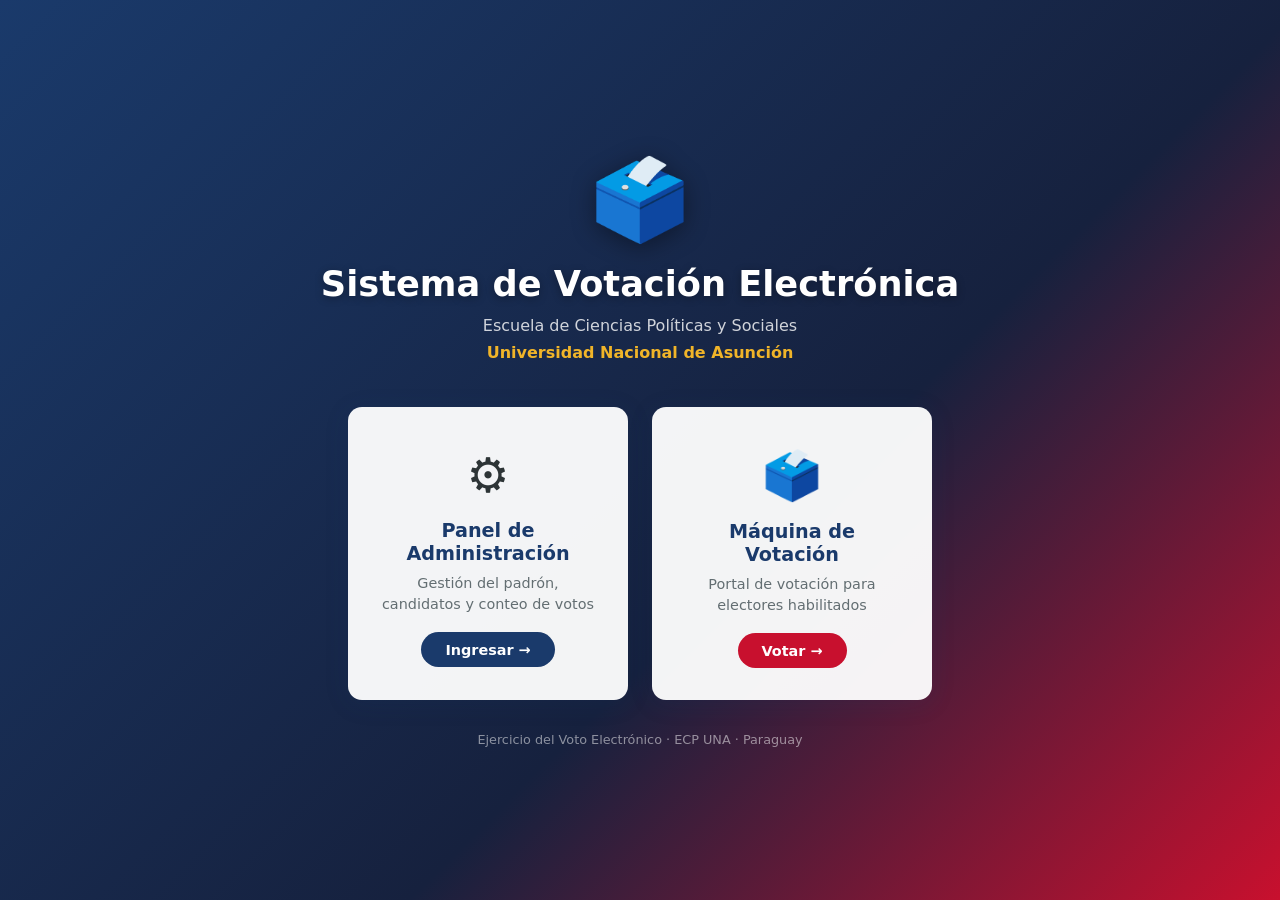
<file: index.html>
<!DOCTYPE html>
<html lang="es">
<head>
  <meta charset="UTF-8">
  <meta name="viewport" content="width=device-width, initial-scale=1.0">
  <title>Sistema de Votación Electrónica - ECP UNA</title>
  <link rel="stylesheet" href="css/style.css">
  <link rel="icon" href="data:image/svg+xml,<svg xmlns='http://www.w3.org/2000/svg' viewBox='0 0 100 100'><text y='.9em' font-size='90'>🗳️</text></svg>">
</head>
<body class="home-body">
  <div class="home-container">
    <div class="logo-area">
      <div class="logo-icon">🗳️</div>
      <h1>Sistema de Votación Electrónica</h1>
      <p class="subtitle">Escuela de Ciencias Políticas y Sociales<br><strong>Universidad Nacional de Asunción</strong></p>
    </div>
    <div class="home-cards">
      <a href="admin/index.html" class="home-card admin-card">
        <div class="card-icon">⚙️</div>
        <h2>Panel de Administración</h2>
        <p>Gestión del padrón, candidatos y conteo de votos</p>
        <span class="card-btn">Ingresar →</span>
      </a>
      <a href="maquina/index.html" class="home-card voting-card">
        <div class="card-icon">🗳️</div>
        <h2>Máquina de Votación</h2>
        <p>Portal de votación para electores habilitados</p>
        <span class="card-btn">Votar →</span>
      </a>
    </div>
    <footer class="home-footer">
      <p>Ejercicio del Voto Electrónico · ECP UNA · Paraguay</p>
    </footer>
  </div>
  <script src="js/data.js"></script>
</body>
</html>
</file>
<file: css/style.css>
/* ===== RESET & BASE ===== */
* { margin: 0; padding: 0; box-sizing: border-box; }

:root {
  --primary: #1a3a6b;
  --secondary: #c8102e;
  --accent: #f0b429;
  --bg: #f4f6fb;
  --white: #ffffff;
  --gray: #e8eaf0;
  --dark: #1a1a2e;
  --text: #2d3436;
  --shadow: 0 4px 24px rgba(26,58,107,0.13);
  --radius: 14px;
}

body { font-family: 'Segoe UI', system-ui, sans-serif; background: var(--bg); color: var(--text); }

/* ===== HOME ===== */
.home-body { min-height: 100vh; display: flex; align-items: center; justify-content: center;
  background: linear-gradient(135deg, #1a3a6b 0%, #16213e 60%, #c8102e 100%); }
.home-container { text-align: center; padding: 2rem; max-width: 800px; width: 100%; }
.logo-icon { font-size: 5rem; margin-bottom: 1rem; filter: drop-shadow(0 4px 12px rgba(0,0,0,0.4)); }
.home-container h1 { font-size: 2.2rem; color: var(--white); margin-bottom: 0.5rem; text-shadow: 0 2px 8px rgba(0,0,0,0.3); }
.subtitle { color: rgba(255,255,255,0.8); font-size: 1rem; line-height: 1.7; margin-bottom: 2.5rem; }
.subtitle strong { color: var(--accent); }
.home-cards { display: flex; gap: 1.5rem; justify-content: center; flex-wrap: wrap; margin-bottom: 2rem; }
.home-card { background: rgba(255,255,255,0.95); border-radius: var(--radius); padding: 2.5rem 2rem;
  text-decoration: none; color: var(--text); width: 280px; transition: transform 0.2s, box-shadow 0.2s;
  box-shadow: var(--shadow); }
.home-card:hover { transform: translateY(-6px); box-shadow: 0 12px 40px rgba(0,0,0,0.25); }
.card-icon { font-size: 3rem; margin-bottom: 1rem; }
.home-card h2 { font-size: 1.2rem; margin-bottom: 0.5rem; color: var(--primary); }
.home-card p { font-size: 0.9rem; color: #636e72; margin-bottom: 1.5rem; line-height: 1.5; }
.card-btn { background: var(--primary); color: white; padding: 0.6rem 1.5rem; border-radius: 50px;
  font-size: 0.9rem; font-weight: 600; }
.voting-card .card-btn { background: var(--secondary); }
.home-footer { color: rgba(255,255,255,0.5); font-size: 0.8rem; }

/* ===== ADMIN ===== */
.admin-body { min-height: 100vh; background: var(--bg); }
.admin-header { background: var(--primary); color: white; padding: 1rem 2rem;
  display: flex; align-items: center; justify-content: space-between; box-shadow: 0 2px 12px rgba(0,0,0,0.2); }
.admin-header h1 { font-size: 1.2rem; }
.admin-header .back-link { color: rgba(255,255,255,0.7); text-decoration: none; font-size: 0.9rem; }
.admin-header .back-link:hover { color: white; }
.admin-nav { background: var(--dark); display: flex; gap: 0; overflow-x: auto; }
.admin-nav a { color: rgba(255,255,255,0.7); text-decoration: none; padding: 1rem 1.8rem;
  font-size: 0.95rem; font-weight: 600; letter-spacing: 0.5px; white-space: nowrap;
  border-bottom: 3px solid transparent; transition: all 0.2s; }
.admin-nav a:hover, .admin-nav a.active { color: white; border-bottom-color: var(--accent); background: rgba(255,255,255,0.05); }
.admin-content { padding: 2rem; max-width: 1100px; margin: 0 auto; }
.section-card { background: white; border-radius: var(--radius); padding: 2rem; box-shadow: var(--shadow); margin-bottom: 1.5rem; }
.section-card h2 { color: var(--primary); margin-bottom: 1.5rem; font-size: 1.3rem; border-bottom: 2px solid var(--gray); padding-bottom: 0.8rem; }

/* ===== FORMS ===== */
.form-row { display: flex; gap: 1rem; margin-bottom: 1rem; flex-wrap: wrap; }
.form-group { flex: 1; min-width: 200px; }
.form-group label { display: block; font-size: 0.85rem; font-weight: 600; color: var(--primary); margin-bottom: 0.4rem; }
.form-group input, .form-group select { width: 100%; padding: 0.7rem 1rem; border: 2px solid var(--gray);
  border-radius: 8px; font-size: 0.95rem; transition: border-color 0.2s; }
.form-group input:focus, .form-group select:focus { outline: none; border-color: var(--primary); }
.btn { padding: 0.7rem 1.5rem; border: none; border-radius: 8px; font-size: 0.95rem; font-weight: 600; cursor: pointer; transition: all 0.2s; }
.btn-primary { background: var(--primary); color: white; }
.btn-primary:hover { background: #0f2647; }
.btn-danger { background: var(--secondary); color: white; }
.btn-danger:hover { background: #a00d24; }
.btn-success { background: #00b894; color: white; }
.btn-success:hover { background: #009874; }
.btn-warning { background: var(--accent); color: var(--dark); }
.btn-warning:hover { background: #d99a10; }
.btn-outline { background: transparent; border: 2px solid var(--primary); color: var(--primary); }
.btn-outline:hover { background: var(--primary); color: white; }

/* ===== TABLES ===== */
.table-wrapper { overflow-x: auto; }
table { width: 100%; border-collapse: collapse; font-size: 0.92rem; }
thead th { background: var(--primary); color: white; padding: 0.8rem 1rem; text-align: left; }
tbody tr:nth-child(even) { background: var(--gray); }
tbody td { padding: 0.75rem 1rem; border-bottom: 1px solid var(--gray); vertical-align: middle; }
.badge { display: inline-block; padding: 0.25rem 0.7rem; border-radius: 50px; font-size: 0.8rem; font-weight: 600; }
.badge-green { background: #d4edda; color: #155724; }
.badge-red { background: #f8d7da; color: #721c24; }
.badge-blue { background: #d1ecf1; color: #0c5460; }

/* ===== CANDIDATES GRID (admin) ===== */
.candidates-grid { display: flex; flex-wrap: wrap; gap: 1.2rem; margin-top: 1rem; }
.candidate-card { background: var(--gray); border-radius: var(--radius); padding: 1.2rem; width: 160px; text-align: center; position: relative; }
.candidate-card img { width: 80px; height: 80px; border-radius: 50%; object-fit: cover; border: 3px solid var(--primary); margin-bottom: 0.5rem; }
.candidate-card .no-photo { width: 80px; height: 80px; border-radius: 50%; background: var(--primary); display: flex; align-items: center; justify-content: center; font-size: 2rem; margin: 0 auto 0.5rem; }
.candidate-card h4 { font-size: 0.85rem; color: var(--primary); margin-bottom: 0.3rem; }
.candidate-card .partido { font-size: 0.75rem; color: #636e72; }
.candidate-card .remove-btn { position: absolute; top: 0.4rem; right: 0.4rem; background: var(--secondary); color: white; border: none; border-radius: 50%; width: 22px; height: 22px; font-size: 0.75rem; cursor: pointer; line-height: 22px; text-align: center; padding: 0; }

/* ===== STATS ===== */
.stats-grid { display: flex; gap: 1rem; flex-wrap: wrap; margin-bottom: 2rem; }
.stat-box { background: white; border-radius: var(--radius); padding: 1.5rem; flex: 1; min-width: 150px; text-align: center; box-shadow: var(--shadow); border-top: 4px solid var(--primary); }
.stat-box.red { border-top-color: var(--secondary); }
.stat-box.green { border-top-color: #00b894; }
.stat-box.gold { border-top-color: var(--accent); }
.stat-number { font-size: 2.5rem; font-weight: 700; color: var(--primary); }
.stat-label { font-size: 0.85rem; color: #636e72; margin-top: 0.3rem; }
.result-bar-row { display: flex; align-items: center; gap: 1rem; margin-bottom: 1rem; }
.result-bar-name { width: 160px; font-weight: 600; font-size: 0.9rem; }
.result-bar-track { flex: 1; background: var(--gray); border-radius: 50px; height: 28px; overflow: hidden; }
.result-bar-fill { height: 100%; background: linear-gradient(90deg, var(--primary), #2e6dba); border-radius: 50px; display: flex; align-items: center; justify-content: flex-end; padding-right: 0.6rem; color: white; font-size: 0.8rem; font-weight: 700; transition: width 1s ease; min-width: 30px; }
.result-bar-count { width: 80px; text-align: right; font-weight: 700; color: var(--primary); }
.winner-banner { background: linear-gradient(135deg, var(--accent), #e6a817); border-radius: var(--radius); padding: 1.5rem 2rem; margin-bottom: 2rem; display: flex; align-items: center; gap: 1.5rem; }
.winner-banner .trophy { font-size: 3rem; }
.winner-banner h3 { font-size: 1.2rem; color: var(--dark); }
.winner-banner p { color: rgba(0,0,0,0.6); font-size: 0.9rem; }

/* ===== PRINT ===== */
@media print {
  .admin-header, .admin-nav, .no-print { display: none !important; }
  body { background: white; }
  .section-card { box-shadow: none; border: 1px solid #ccc; }
  .result-bar-fill { -webkit-print-color-adjust: exact; print-color-adjust: exact; }
}

/* =================================================================
   MÁQUINA – pantallas CI / Confirmar / Gracias (layout clásico)
   ================================================================= */

.urna-body {
  min-height: 100vh;
  background: #1a1a2e;
  display: flex;
  align-items: center;
  justify-content: center;
  padding: 1rem;
}

.urna-classic {
  display: flex;
  align-items: center;
  justify-content: center;
  width: 100%;
  min-height: 100vh;
}

.vm-screen {
  background: #0f0f1a;
  border: 6px solid #2d3a4a;
  border-radius: 20px;
  width: 100%;
  max-width: 480px;
  overflow: hidden;
  box-shadow: 0 0 60px rgba(0,100,255,0.2), 0 0 120px rgba(0,0,0,0.5);
}

.vm-header { background: var(--primary); padding: 1rem 1.5rem; text-align: center; }
.vm-header .vm-logo { font-size: 1.8rem; margin-bottom: 0.2rem; }
.vm-header h2 { color: white; font-size: 0.95rem; margin-bottom: 0.1rem; }
.vm-header p { color: rgba(255,255,255,0.6); font-size: 0.75rem; }
.vm-body-inner { padding: 1.5rem; }

/* CI */
.ci-screen { text-align: center; }
.ci-screen h3 { color: white; font-size: 1.1rem; margin-bottom: 0.5rem; }
.ci-screen p { color: rgba(255,255,255,0.5); font-size: 0.85rem; margin-bottom: 1.5rem; }
.ci-display { background: #000; border: 2px solid #2e86de; border-radius: 10px; padding: 1rem; margin-bottom: 1.5rem; min-height: 60px; display: flex; align-items: center; justify-content: center; }
.ci-number { font-size: 2rem; font-weight: 700; color: #2e86de; letter-spacing: 0.2em; font-family: 'Courier New', monospace; }
.ci-cursor { animation: blink 1s infinite; }
@keyframes blink { 0%,100%{opacity:1} 50%{opacity:0} }
.numpad { display: grid; grid-template-columns: repeat(3, 1fr); gap: 0.6rem; margin-bottom: 1rem; }
.num-btn { background: #1e2d45; color: white; border: 2px solid #2d3a4a; border-radius: 10px; padding: 1rem; font-size: 1.3rem; font-weight: 700; cursor: pointer; transition: all 0.1s; text-align: center; }
.num-btn:active, .num-btn:hover { background: #2e86de; border-color: #2e86de; transform: scale(0.96); }
.num-btn.del { background: #3d1a1a; border-color: #6b2d2d; color: #ff6b6b; }
.num-btn.del:hover { background: #6b2020; }
.num-btn.confirm { grid-column: span 3; background: #155724; border-color: #28a745; color: #90ee90; font-size: 1rem; }
.num-btn.confirm:hover { background: #1e7e34; }
.vm-msg { padding: 0.7rem 1rem; border-radius: 8px; text-align: center; font-size: 0.9rem; margin-top: 0.5rem; }
.vm-msg.error { background: rgba(200,16,46,0.2); border: 1px solid var(--secondary); color: #ff6b6b; }
.vm-msg.success { background: rgba(0,184,148,0.2); border: 1px solid #00b894; color: #00b894; }
.vm-msg.warning { background: rgba(240,180,41,0.2); border: 1px solid var(--accent); color: var(--accent); }

/* Confirm */
.confirm-screen { text-align: center; }
.confirm-screen .check-icon { font-size: 4rem; margin-bottom: 1rem; }
.confirm-screen h3 { color: white; font-size: 1.1rem; margin-bottom: 0.5rem; }
.confirm-selected { background: rgba(240,180,41,0.1); border: 2px solid var(--accent); border-radius: 10px; padding: 1rem; margin: 1rem 0; }
.confirm-selected h4 { color: var(--accent); font-size: 1rem; }
.confirm-selected p { color: rgba(255,255,255,0.6); font-size: 0.82rem; }
.confirm-actions { display: flex; gap: 0.7rem; margin-top: 1rem; }
.vm-no-photo { border-radius: 50%; background: var(--primary); display: flex; align-items: center; justify-content: center; font-size: 1.5rem; flex-shrink: 0; }
.vm-btn { flex: 1; padding: 0.9rem; border: none; border-radius: 10px; font-size: 0.95rem; font-weight: 700; cursor: pointer; transition: all 0.2s; }
.vm-btn-confirm { background: #28a745; color: white; }
.vm-btn-confirm:hover { background: #1e7e34; }
.vm-btn-confirm:disabled { background: #555; cursor: not-allowed; }
.vm-btn-blank { background: #6c757d; color: white; }
.vm-btn-blank:hover { background: #545b62; }
.vm-btn-cancel { background: var(--secondary); color: white; max-width: 80px; }
.vm-btn-cancel:hover { background: #a00d24; }

/* Gracias */
.thankyou-screen { text-align: center; padding: 2rem 0; }
.thankyou-screen .ty-icon { font-size: 4rem; margin-bottom: 1rem; }
.thankyou-screen h3 { color: #00b894; font-size: 1.3rem; margin-bottom: 0.5rem; }
.thankyou-screen p { color: rgba(255,255,255,0.6); font-size: 0.9rem; line-height: 1.6; }
.countdown-text { color: var(--accent); font-size: 0.85rem; margin-top: 1rem; }

/* =================================================================
   BOLETA ELECTRÓNICA – fiel a la máquina paraguaya real
   ================================================================= */

/* El body ya tiene urna-body centrado; la boleta ocupa 100% de la pantalla */
.urna-boleta {
  position: fixed;
  inset: 0;
  display: flex;
  flex-direction: column;
  background: #d0d4dc;
  font-family: 'Segoe UI', system-ui, sans-serif;
  overflow: hidden;
}

/* ── Franja superior (estilo sistema TREP) ── */
.urna-topbar {
  background: #e8e8e8;
  border-bottom: 2px solid #bbb;
  padding: 6px 16px;
  display: flex;
  align-items: center;
  justify-content: space-between;
  flex-shrink: 0;
  min-height: 52px;
}

.urna-topbar-left {
  display: flex;
  align-items: center;
  gap: 10px;
}

.urna-logo-icon {
  font-size: 1.6rem;
  line-height: 1;
}

.urna-topbar-info {
  display: flex;
  flex-direction: column;
  line-height: 1.3;
}

.urna-marca {
  font-size: 0.72rem;
  font-weight: 800;
  color: #111;
  text-transform: uppercase;
  letter-spacing: 0.8px;
}

.urna-meta {
  font-size: 0.68rem;
  color: #555;
  font-weight: 500;
}

.urna-topbar-right {
  display: flex;
  align-items: center;
  gap: 8px;
}

.urna-ci-badge {
  background: #1a3a6b;
  color: #fff;
  font-size: 0.75rem;
  font-weight: 700;
  padding: 4px 14px;
  border-radius: 20px;
}

/* ── Barra de título negra ── */
.urna-titlebar {
  background: #111;
  color: #fff;
  text-align: center;
  padding: 8px 12px;
  font-size: 1rem;
  font-weight: 800;
  letter-spacing: 2px;
  text-transform: uppercase;
  flex-shrink: 0;
}

/* ── Grilla de candidatos ── */
.urna-main {
  flex: 1;
  padding: 12px 14px;
  display: grid;
  /* 3 columnas en tablet/desktop, 2 en móvil – tarjetas grandes */
  grid-template-columns: repeat(3, 1fr);
  gap: 12px;
  overflow-y: auto;
  align-content: start;
}

.urna-empty {
  grid-column: 1 / -1;
  text-align: center;
  color: #555;
  padding: 3rem;
  font-size: 1rem;
}

/* ── Tarjeta individual ── */
.urna-card {
  background: var(--card-bg, #1a3a6b);
  color: var(--card-text, #fff);
  border: 3px solid var(--card-border, #0f2647);
  border-radius: 8px;
  cursor: pointer;
  display: flex;
  flex-direction: column;
  align-items: stretch;
  overflow: hidden;
  position: relative;
  aspect-ratio: 3/4;
  min-height: 0;
  box-shadow: 2px 3px 8px rgba(0,0,0,0.25);
  transition: transform 0.12s, box-shadow 0.12s;
  user-select: none;
}

.urna-card:hover {
  transform: translateY(-3px) scale(1.02);
  box-shadow: 4px 8px 20px rgba(0,0,0,0.35);
}

.urna-card--selected {
  outline: 4px solid #f0b429;
  outline-offset: 3px;
  transform: scale(1.03);
  box-shadow: 0 0 0 6px rgba(240,180,41,0.35), 4px 8px 24px rgba(0,0,0,0.4);
}

/* Cabecera: nombre del partido */
.urna-card-header {
  background: rgba(0,0,0,0.30);
  padding: 6px 8px;
  flex-shrink: 0;
  display: flex;
  justify-content: space-between;
  align-items: flex-start;
  gap: 4px;
}

.urna-card-partido {
  font-size: 0.62rem;
  font-weight: 800;
  text-transform: uppercase;
  letter-spacing: 0.4px;
  line-height: 1.2;
  flex: 1;
}

/* Número de lista – grande y prominente */
.urna-card-lista {
  display: flex;
  flex-direction: column;
  align-items: center;
  background: rgba(255,255,255,0.18);
  border-radius: 5px;
  padding: 1px 6px;
  flex-shrink: 0;
  line-height: 1;
}

.urna-card-lista-label {
  font-size: 0.5rem;
  font-weight: 700;
  text-transform: uppercase;
  letter-spacing: 0.5px;
  opacity: 0.85;
}

.urna-card-lista-num {
  font-size: 1.6rem;
  font-weight: 900;
  line-height: 1;
}

/* Foto centrada */
.urna-card-foto-wrap {
  flex: 1;
  display: flex;
  align-items: center;
  justify-content: center;
  padding: 8px 8px 4px;
}

.urna-card-foto {
  width: 75%;
  aspect-ratio: 1;
  max-width: 110px;
  border-radius: 50%;
  object-fit: cover;
  border: 3px solid rgba(255,255,255,0.55);
  display: block;
}

.urna-card-nofoto {
  width: 75%;
  aspect-ratio: 1;
  max-width: 110px;
  border-radius: 50%;
  background: rgba(0,0,0,0.25);
  display: flex;
  align-items: center;
  justify-content: center;
  font-size: 2.2rem;
  border: 3px solid rgba(255,255,255,0.3);
}

/* Nombre en la parte inferior */
.urna-card-nombre {
  font-size: 0.72rem;
  font-weight: 800;
  text-align: center;
  padding: 4px 6px 8px;
  text-transform: uppercase;
  letter-spacing: 0.4px;
  line-height: 1.25;
  background: rgba(0,0,0,0.18);
  flex-shrink: 0;
}

/* Check de selección */
.urna-card-check {
  position: absolute;
  top: 6px;
  right: 6px;
  font-size: 1.1rem;
  filter: drop-shadow(0 1px 3px rgba(0,0,0,0.6));
}

/* ── Tarjeta Voto en Blanco ── */
.urna-card--blanco {
  background: #e0e0e0 !important;
  color: #333 !important;
  border-color: #aaa !important;
  align-items: center;
  justify-content: center;
  aspect-ratio: auto;
  min-height: 80px;
  /* en desktop ocupa 1 celda normal; en móvil fila completa */
}

.urna-card-blanco-inner {
  display: flex;
  flex-direction: column;
  align-items: center;
  justify-content: center;
  gap: 6px;
  padding: 16px;
  height: 100%;
}

.urna-card-blanco-icon {
  font-size: 2rem;
}

.urna-card-blanco-label {
  font-size: 0.85rem;
  font-weight: 800;
  text-transform: uppercase;
  letter-spacing: 1px;
  color: #333;
  text-align: center;
}

/* ── Barra inferior ── */
.urna-footer {
  background: #dde0e8;
  border-top: 2px solid #bbb;
  padding: 8px 14px;
  display: flex;
  align-items: center;
  justify-content: space-between;
  gap: 10px;
  flex-shrink: 0;
  min-height: 52px;
}

.urna-footer-center {
  flex: 1;
  text-align: center;
}

.urna-sel-msg {
  font-size: 0.78rem;
  color: #555;
  font-style: italic;
}

.urna-footer-btn {
  background: #1a3a6b;
  color: white;
  border: none;
  border-radius: 6px;
  padding: 8px 18px;
  font-size: 0.85rem;
  font-weight: 700;
  cursor: pointer;
  transition: background 0.15s;
  white-space: nowrap;
}

.urna-footer-btn:hover { background: #0f2647; }

.urna-btn-confirm { background: #1a7a36; }
.urna-btn-confirm:hover:not(:disabled) { background: #155c29; }
.urna-btn-confirm:disabled { background: #999; cursor: not-allowed; opacity: 0.7; }

/* ===== RESPONSIVE ===== */
@media (max-width: 700px) {
  .admin-content { padding: 1rem; }
  .home-container h1 { font-size: 1.5rem; }
  .home-cards { flex-direction: column; align-items: center; }
  .form-row { flex-direction: column; }
  .stats-grid { flex-direction: column; }
  .result-bar-name { width: 100px; }
  .urna-main { grid-template-columns: repeat(2, 1fr); gap: 8px; padding: 8px; }
  .urna-card--blanco { grid-column: 1 / -1; aspect-ratio: auto; min-height: 70px; }
  .urna-card-lista-num { font-size: 1.2rem; }
  .urna-titlebar { font-size: 0.82rem; letter-spacing: 1px; }
}

@media (max-width: 400px) {
  .urna-main { grid-template-columns: repeat(2, 1fr); gap: 6px; }
  .urna-card-nombre { font-size: 0.62rem; }
}
</file>
